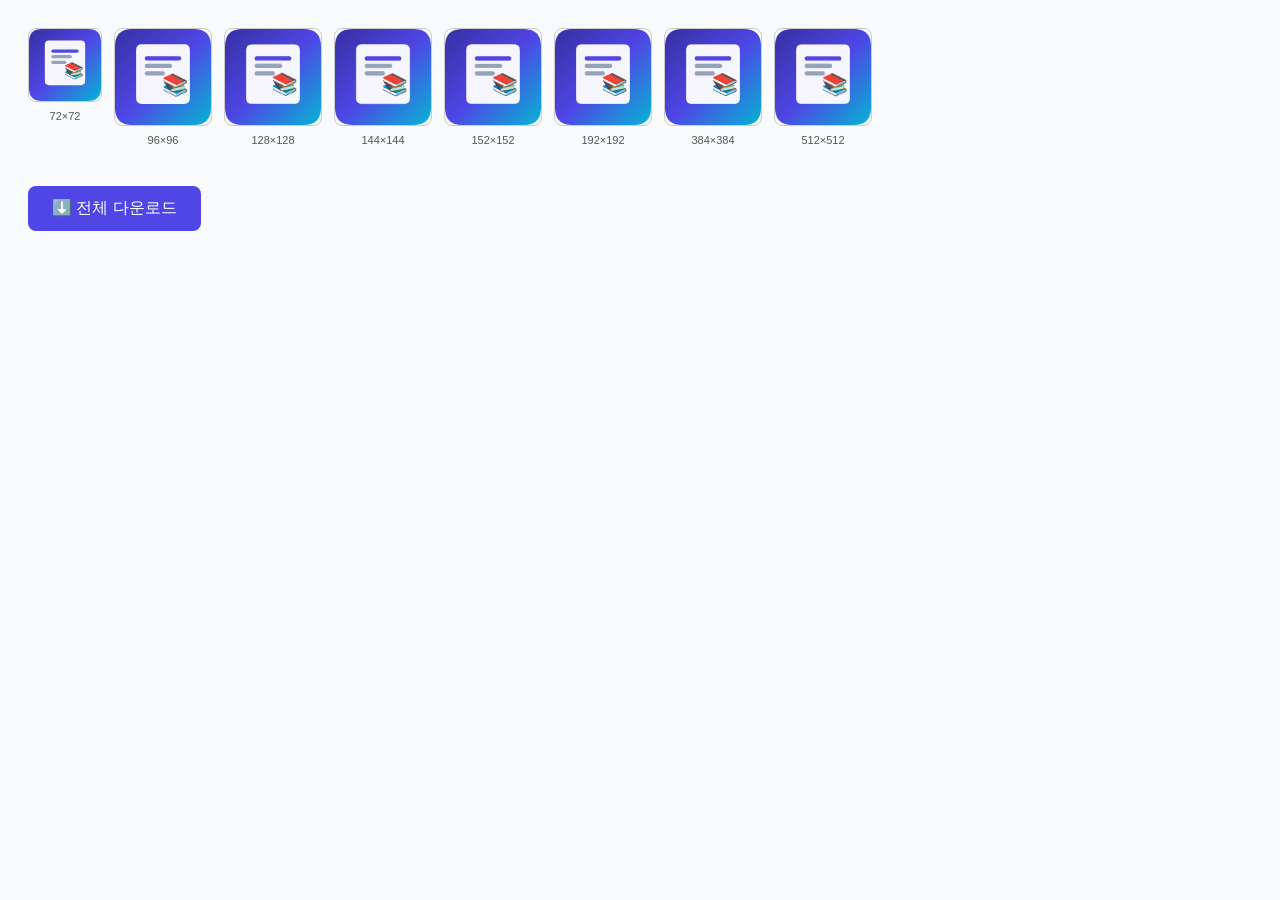
<file: gen-icons.html>
<!DOCTYPE html>
<html>
<head><meta charset="UTF-8"><title>Icon Generator</title></head>
<body>
<script>
/* EduBlog PWA 아이콘 자동 생성기 */
const sizes = [72, 96, 128, 144, 152, 192, 384, 512];

function drawIcon(size) {
  const canvas = document.createElement('canvas');
  canvas.width = canvas.height = size;
  const ctx = canvas.getContext('2d');
  const r = size * 0.18; // 모서리 반경

  /* 배경 — safe zone (maskable: 80% 안쪽) */
  const pad = size * 0.1;

  // 배경 그라디언트
  const grad = ctx.createLinearGradient(0, 0, size, size);
  grad.addColorStop(0, '#3730a3');
  grad.addColorStop(0.5, '#4f46e5');
  grad.addColorStop(1, '#06b6d4');
  roundRect(ctx, 0, 0, size, size, r, grad);

  // 흰색 카드 영역
  const cx = size / 2, cy = size / 2;
  const cardW = size * 0.56, cardH = size * 0.62;
  const cardX = cx - cardW / 2, cardY = cy - cardH / 2 - size * 0.03;
  roundRect(ctx, cardX, cardY, cardW, cardH, size * 0.06, 'rgba(255,255,255,0.95)');

  // 줄 (텍스트 라인 모사)
  const lineColor = '#4f46e5';
  const lineW = cardW * 0.68;
  const lineH = size * 0.045;
  const lineX = cx - lineW / 2;
  const gap   = size * 0.078;
  [0, 1, 2].forEach((i, idx) => {
    ctx.fillStyle = idx === 0 ? lineColor : '#94a3b8';
    const w = idx === 0 ? lineW : lineW * (idx === 1 ? 0.75 : 0.55);
    roundRect(ctx, lineX, cardY + cardH * 0.2 + i * gap, w, lineH, lineH / 2, ctx.fillStyle);
  });

  // 📚 이모지 (하단 오른쪽)
  ctx.font = `${size * 0.22}px serif`;
  ctx.textAlign = 'center';
  ctx.textBaseline = 'middle';
  ctx.fillText('📚', cx + cardW * 0.22, cardY + cardH * 0.7);

  return canvas.toDataURL('image/png');
}

function roundRect(ctx, x, y, w, h, r, fill) {
  ctx.beginPath();
  ctx.moveTo(x + r, y);
  ctx.lineTo(x + w - r, y);
  ctx.quadraticCurveTo(x + w, y, x + w, y + r);
  ctx.lineTo(x + w, y + h - r);
  ctx.quadraticCurveTo(x + w, y + h, x + w - r, y + h);
  ctx.lineTo(x + r, y + h);
  ctx.quadraticCurveTo(x, y + h, x, y + h - r);
  ctx.lineTo(x, y + r);
  ctx.quadraticCurveTo(x, y, x + r, y);
  ctx.closePath();
  ctx.fillStyle = fill;
  ctx.fill();
}

/* 모든 크기 생성 후 링크 출력 */
const out = document.createElement('div');
out.style = 'display:flex;flex-wrap:wrap;gap:12px;padding:20px;font-family:sans-serif;';
sizes.forEach(s => {
  const dataUrl = drawIcon(s);
  const a = document.createElement('a');
  a.href = dataUrl;
  a.download = `icon-${s}.png`;
  const img = document.createElement('img');
  img.src = dataUrl;
  img.style = `width:${Math.min(s,96)}px;height:${Math.min(s,96)}px;border:1px solid #ccc;border-radius:8px;`;
  a.appendChild(img);
  const lbl = document.createElement('div');
  lbl.textContent = `${s}×${s}`;
  lbl.style = 'font-size:11px;text-align:center;margin-top:4px;color:#555;';
  const wrap = document.createElement('div');
  wrap.style = 'text-align:center;';
  wrap.appendChild(a);
  wrap.appendChild(lbl);
  out.appendChild(wrap);
  /* 자동 저장을 위해 data URL을 콘솔에도 출력 */
  window.__icons = window.__icons || {};
  window.__icons[s] = dataUrl;
});

const btn = document.createElement('button');
btn.textContent = '⬇️ 전체 다운로드';
btn.style = 'margin:20px;padding:12px 24px;font-size:1rem;background:#4f46e5;color:#fff;border:none;border-radius:8px;cursor:pointer;';
btn.onclick = () => sizes.forEach(s => {
  const a = document.createElement('a');
  a.href = window.__icons[s];
  a.download = `icon-${s}.png`;
  a.click();
});

document.body.appendChild(out);
document.body.appendChild(btn);
document.body.style = 'background:#f8fafc;';
</script>
</body>
</html>
</file>
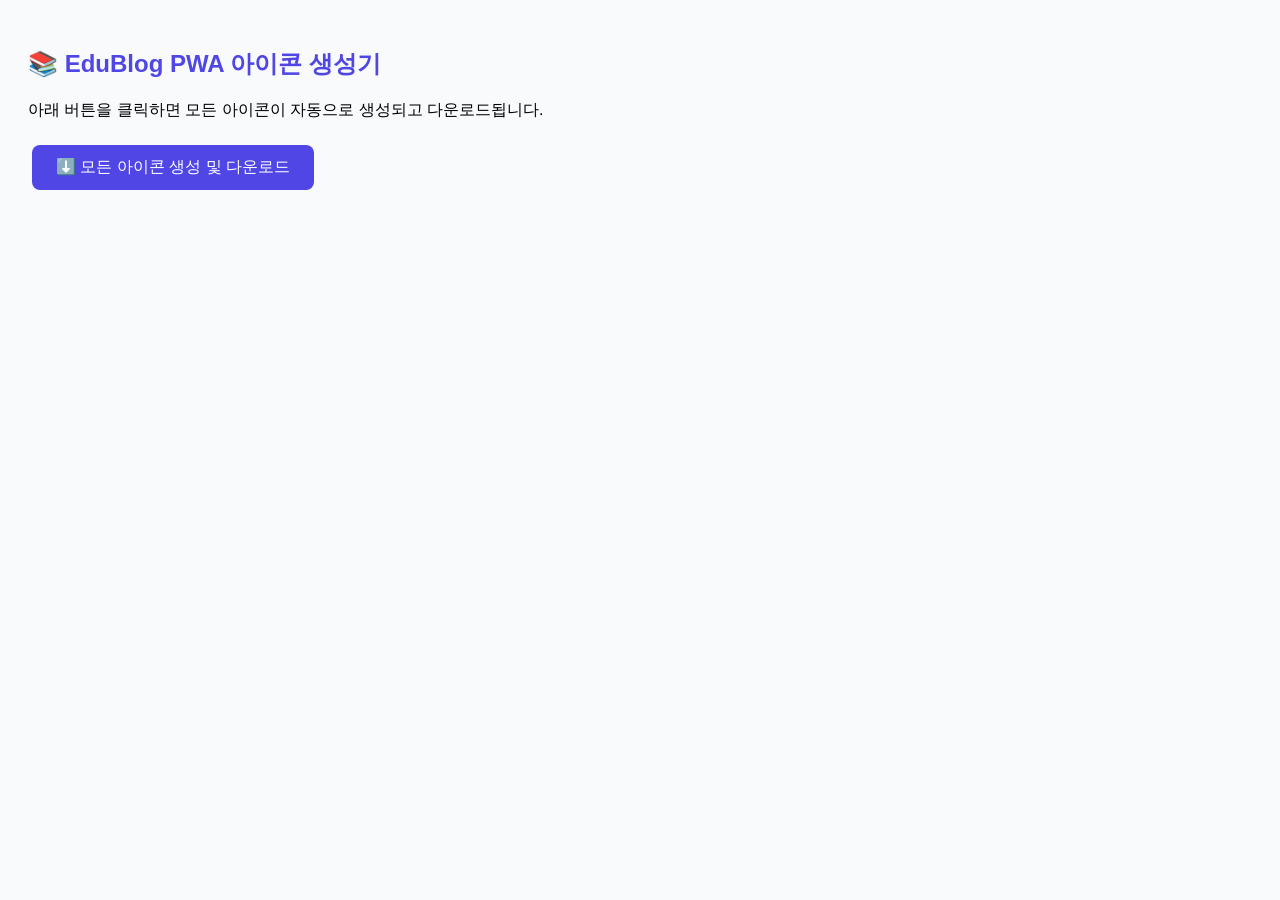
<file: icons/create-icons.html>
<!DOCTYPE html>
<html lang="ko">
<head><meta charset="UTF-8"><title>EduBlog Icon Generator</title>
<style>body{font-family:sans-serif;padding:20px;background:#f8fafc;}
h2{color:#4f46e5;} .grid{display:flex;flex-wrap:wrap;gap:16px;margin:20px 0;}
.item{text-align:center;} canvas{border-radius:16px;box-shadow:0 2px 8px rgba(0,0,0,.15);}
.dl{display:block;margin-top:6px;font-size:12px;color:#4f46e5;cursor:pointer;}
.btn{padding:12px 24px;background:#4f46e5;color:#fff;border:none;border-radius:8px;
font-size:1rem;cursor:pointer;margin:8px 4px;}
.status{margin:16px 0;padding:12px;background:#f0fdf4;border:1px solid #86efac;
border-radius:8px;color:#166534;display:none;}
</style>
</head>
<body>
<h2>📚 EduBlog PWA 아이콘 생성기</h2>
<p>아래 버튼을 클릭하면 모든 아이콘이 자동으로 생성되고 다운로드됩니다.</p>
<button class="btn" onclick="generateAll()">⬇️ 모든 아이콘 생성 및 다운로드</button>
<div class="status" id="status">✅ 모든 아이콘이 생성되었습니다! 다운로드된 파일을 <code>icons/</code> 폴더에 넣어주세요.</div>
<div class="grid" id="grid"></div>

<script>
const SIZES = [72, 96, 128, 144, 152, 192, 384, 512];

function drawIcon(size) {
  const c = document.createElement('canvas');
  c.width = c.height = size;
  const ctx = c.getContext('2d');
  const s = size;

  function rr(x,y,w,h,r,fill) {
    ctx.beginPath();
    ctx.moveTo(x+r,y); ctx.lineTo(x+w-r,y);
    ctx.quadraticCurveTo(x+w,y,x+w,y+r);
    ctx.lineTo(x+w,y+h-r);
    ctx.quadraticCurveTo(x+w,y+h,x+w-r,y+h);
    ctx.lineTo(x+r,y+h);
    ctx.quadraticCurveTo(x,y+h,x,y+h-r);
    ctx.lineTo(x,y+r);
    ctx.quadraticCurveTo(x,y,x+r,y);
    ctx.closePath();
    if(typeof fill==='string') ctx.fillStyle=fill;
    else ctx.fillStyle=fill;
    ctx.fill();
  }

  // 배경 그라디언트
  const g = ctx.createLinearGradient(0,0,s,s);
  g.addColorStop(0,'#3730a3');
  g.addColorStop(0.5,'#4f46e5');
  g.addColorStop(1,'#06b6d4');
  rr(0,0,s,s,s*0.18,g);

  // 광택 효과
  const shine = ctx.createLinearGradient(0,0,0,s*0.5);
  shine.addColorStop(0,'rgba(255,255,255,0.12)');
  shine.addColorStop(1,'rgba(255,255,255,0)');
  rr(0,0,s,s*0.5,0,shine);

  // 카드
  const cx=s/2, cy=s/2;
  const cw=s*0.56, ch=s*0.60;
  const cx0=cx-cw/2, cy0=cy-ch/2-s*0.02;
  rr(cx0,cy0,cw,ch,s*0.065,'rgba(255,255,255,0.96)');

  // 카드 상단 컬러 바
  rr(cx0,cy0,cw,s*0.08,s*0.065,'#4f46e5');
  rr(cx0,cy0+s*0.04,cw,s*0.04,0,'#4f46e5');

  // 텍스트 줄들
  const lx=cx0+cw*0.13, lw=cw*0.74;
  const row1=cy0+ch*0.24, row2=cy0+ch*0.40, row3=cy0+ch*0.52;

  // 줄 1 (굵게, 인디고)
  rr(lx, row1, lw, s*0.048, s*0.024, '#4338ca');
  // 줄 2 (보통)
  rr(lx, row2, lw*0.75, s*0.036, s*0.018, '#a5b4fc');
  // 줄 3 (짧게)
  rr(lx, row3, lw*0.52, s*0.036, s*0.018, '#c7d2fe');

  // 책 이모지
  ctx.font = `${s*0.22}px "Segoe UI Emoji", "Apple Color Emoji", serif`;
  ctx.textAlign='center'; ctx.textBaseline='middle';
  ctx.fillText('📚', cx+cw*0.18, cy0+ch*0.76);

  return c;
}

function generateAll() {
  const grid = document.getElementById('grid');
  grid.innerHTML = '';

  SIZES.forEach((size, i) => {
    setTimeout(() => {
      const canvas = drawIcon(size);
      const url = canvas.toDataURL('image/png');

      // 미리보기
      const previewSize = Math.min(size, 96);
      const previewCanvas = document.createElement('canvas');
      previewCanvas.width = previewCanvas.height = previewSize;
      const pctx = previewCanvas.getContext('2d');
      pctx.drawImage(canvas, 0, 0, previewSize, previewSize);

      const item = document.createElement('div');
      item.className = 'item';
      item.innerHTML = `<a href="${url}" download="icon-${size}.png">
        <canvas width="${previewSize}" height="${previewSize}" style="border-radius:${previewSize*0.18}px;box-shadow:0 2px 8px rgba(0,0,0,.15);"></canvas>
      </a>
      <span class="dl" onclick="dl('${url}','icon-${size}.png')">${size}×${size} ⬇️</span>`;
      item.querySelector('canvas').getContext('2d').drawImage(canvas, 0, 0, previewSize, previewSize);
      grid.appendChild(item);

      // 자동 다운로드
      setTimeout(() => {
        const a = document.createElement('a');
        a.href = url;
        a.download = `icon-${size}.png`;
        document.body.appendChild(a);
        a.click();
        document.body.removeChild(a);
      }, i * 200);

      if (i === SIZES.length - 1) {
        document.getElementById('status').style.display = 'block';
      }
    }, i * 50);
  });

  // 스크린샷 placeholder
  setTimeout(() => {
    const sc = document.createElement('canvas');
    sc.width = 390; sc.height = 844;
    const sctx = sc.getContext('2d');
    const g2 = sctx.createLinearGradient(0,0,390,844);
    g2.addColorStop(0,'#1e1b4b'); g2.addColorStop(1,'#4f46e5');
    sctx.fillStyle = g2; sctx.fillRect(0,0,390,844);
    sctx.fillStyle='rgba(255,255,255,0.9)';
    sctx.font='bold 28px sans-serif'; sctx.textAlign='center';
    sctx.fillText('📚 EduBlog', 195, 422);
    const scUrl = sc.toDataURL('image/png');
    const a2 = document.createElement('a');
    a2.href = scUrl; a2.download = 'screenshot-mobile.png';
    document.body.appendChild(a2); a2.click(); document.body.removeChild(a2);
  }, SIZES.length * 200 + 500);
}

function dl(url, name) {
  const a = document.createElement('a');
  a.href=url; a.download=name;
  document.body.appendChild(a); a.click(); document.body.removeChild(a);
}
</script>
</body>
</html>
</file>
